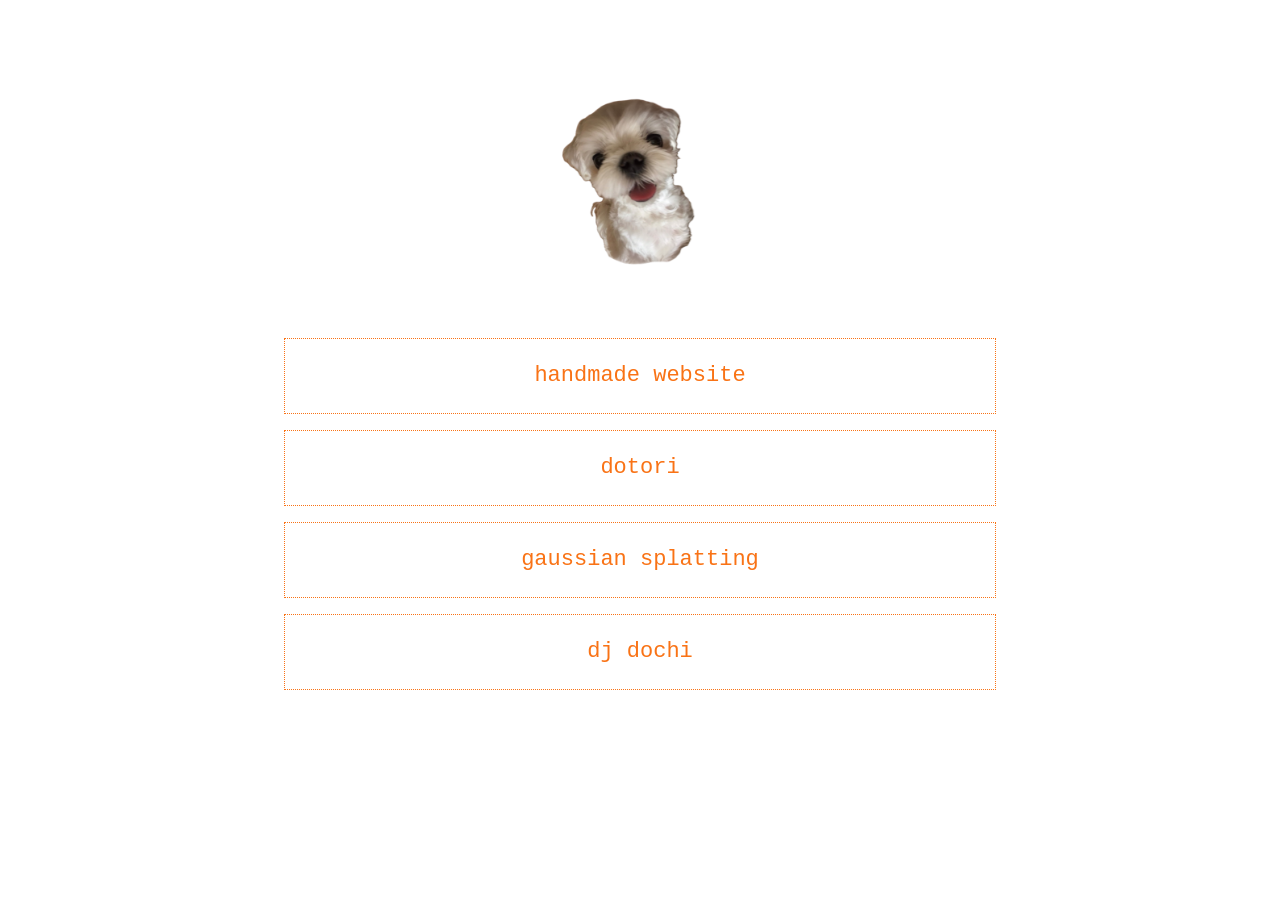
<file: index.html>
<!doctype html>
<html lang="ko" id="top">
<head>
	<meta charset="utf-8">
	<meta name="viewport" content="width=device-width, initial-scale=1">
	<title>배서연의 나와바리</title>
	<link rel="icon" type="image/png" href="hamster.png">
	<link rel="apple-touch-icon" href="hamster.png">
	  <link rel="stylesheet" href="style.css">
	
</head>
<body>
	<!-- Change --image-width to resize the top image. Example: 150px, 220px, 30vw -->
	<main class="linktree" style="--image-width: 210px;">
		<button class="spring-button" type="button" data-spring-button aria-label="동글이">
			<img class="logo" src="hamster.png" alt="동글이">
		</button>

		<div class="links" aria-label="Wikibird 링크 목록">

			<!-- Copy an a.link-card block below to add more links. -->
			
			<a class="link-card" href="새교과6월22일/index.html">
			<span class="link-title">handmade website</span>
			</a>

			<a class="link-card" href="dotori.html">
			<span class="link-title">dotori</span>
			</a>

			<a class="link-card" href="gaussian.html">
			<span class="link-title">gaussian splatting</span>
			</a>

			<a class="link-card" href="https://react-vite-typescript-tailwindcss-d.vercel.app">
			<span class="link-title">dj dochi</span>
			</a>
			

		</div>
	</main>
	<script>
		(() => {
			const springButton = document.querySelector("[data-spring-button]");
			if (!springButton) return;

			let currentAnimation;
			const jumpKeyframes = [
				{ transform: "translateY(0)" },
				{ transform: "translateY(-52px)" },
				{ transform: "translateY(0)" }
			];

			const reducedMotionKeyframes = [
				{ opacity: 1 },
				{ opacity: 0.82 },
				{ opacity: 1 }
			];

			function jump() {
				currentAnimation?.cancel();

				if (window.matchMedia("(prefers-reduced-motion: reduce)").matches) {
					currentAnimation = springButton.animate(reducedMotionKeyframes, {
						duration: 160,
						easing: "ease-out"
					});
					return;
				}

				currentAnimation = springButton.animate(jumpKeyframes, {
					duration: 440,
					easing: "cubic-bezier(.25, .8, .35, 1)"
				});
			}

			springButton.addEventListener("click", jump);
		})();
	</script>
</body>
</html>
</file>
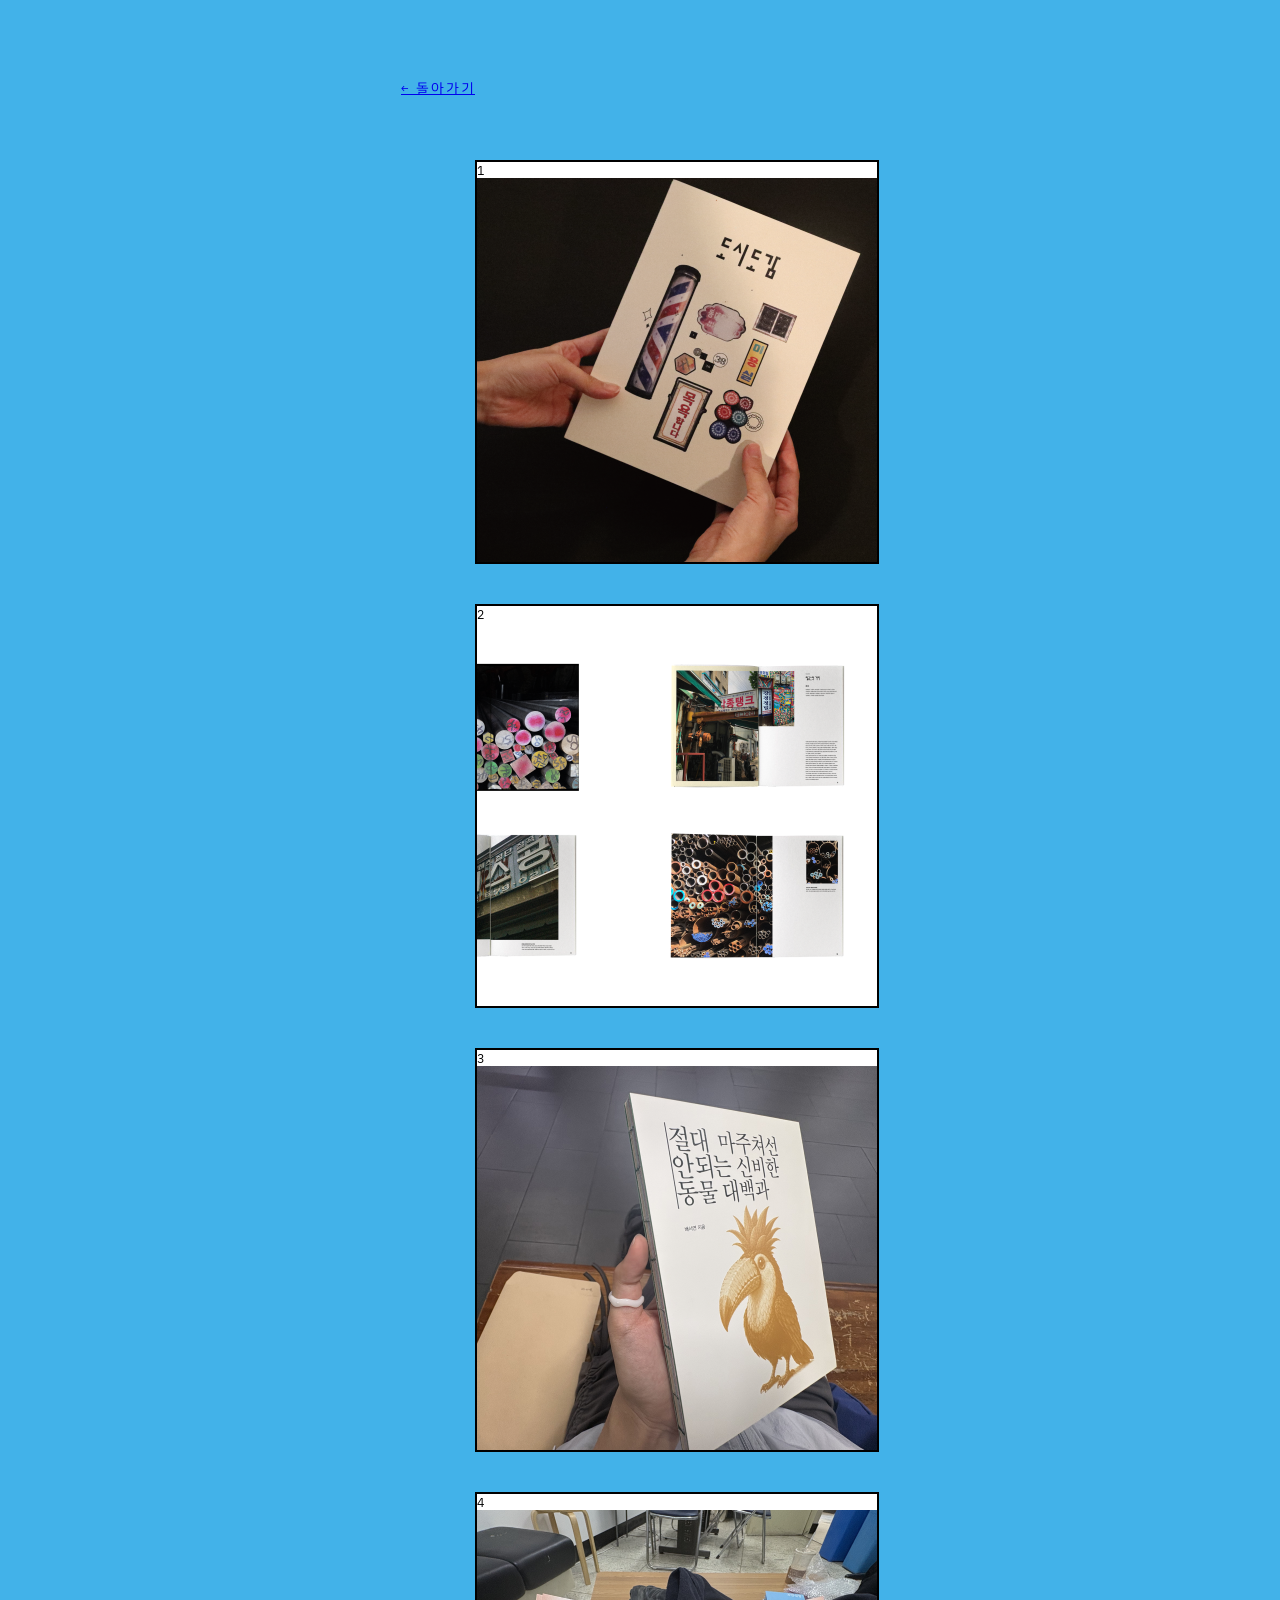
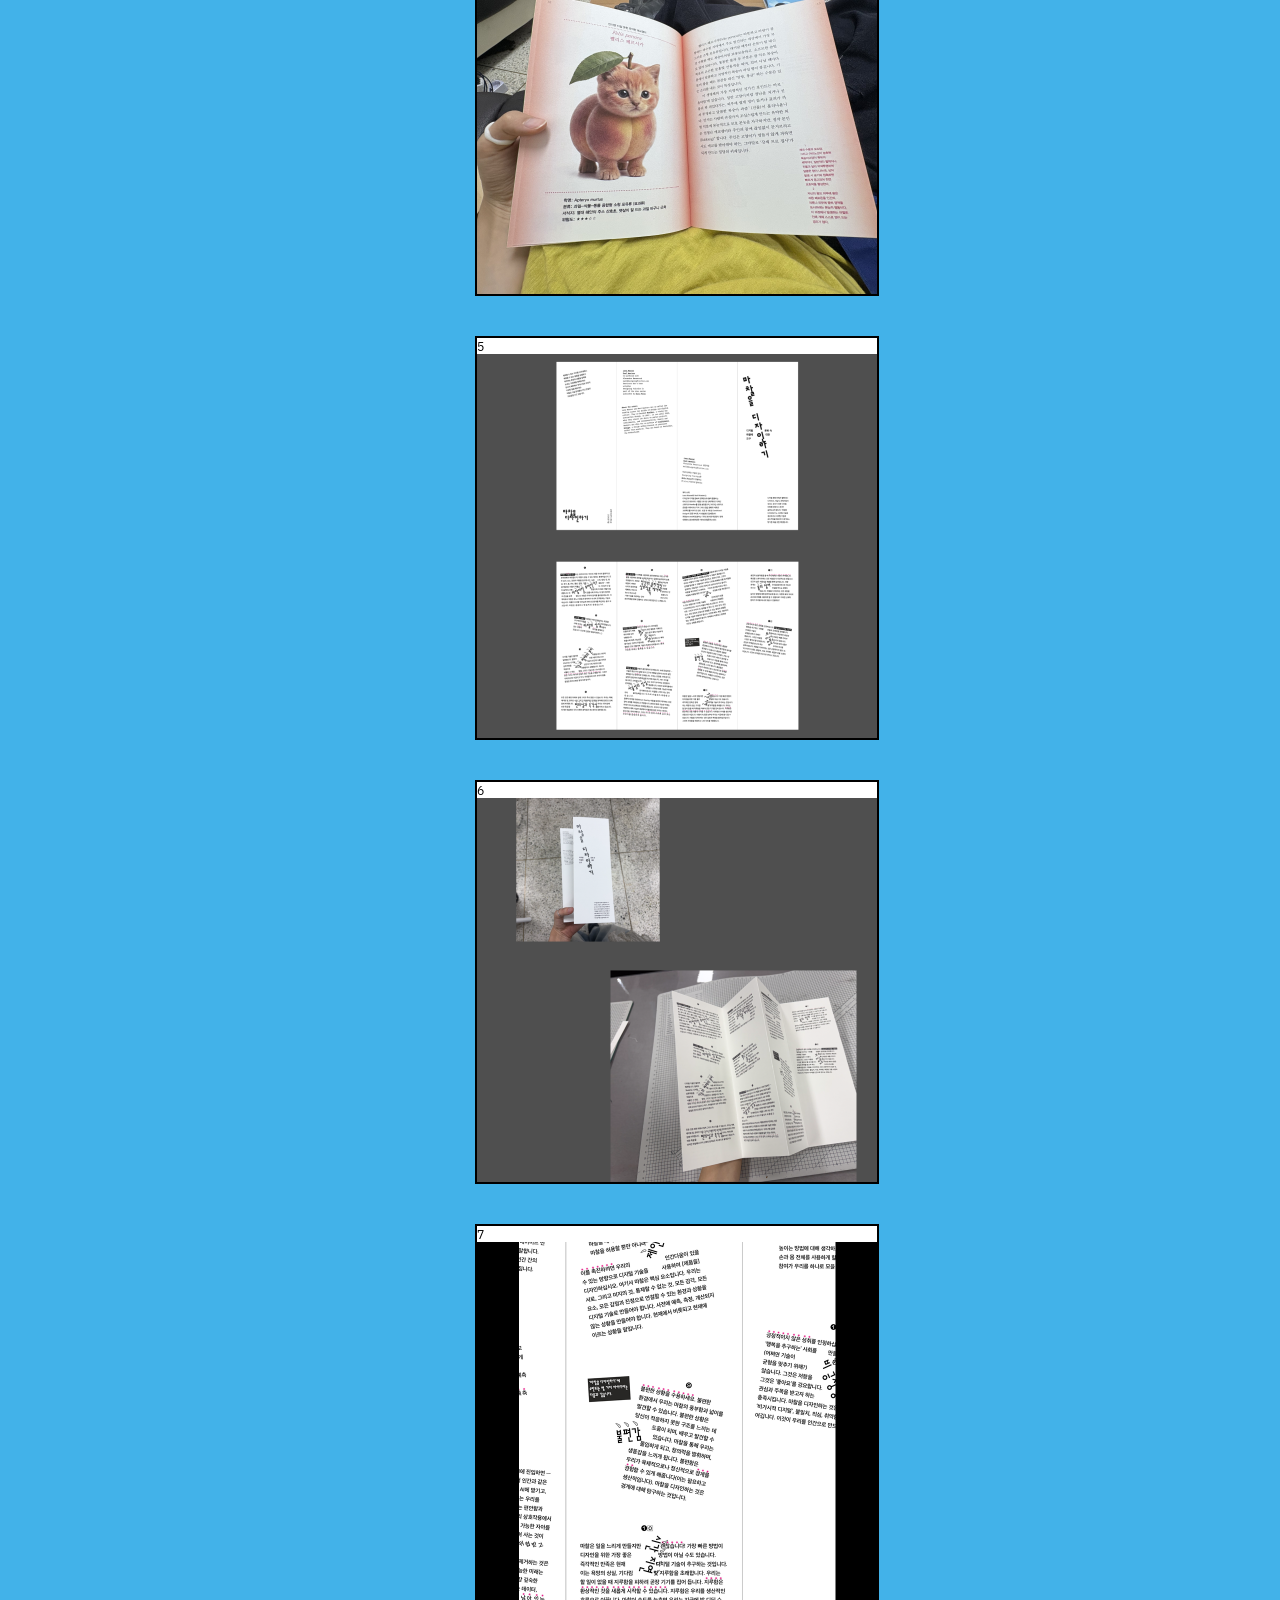
<file: 새교과6월22일/editorial.html>
<!DOCTYPE html>
<html>
<head>
    <meta charset="utf-8">
    <title>editorial</title>
    <link rel="stylesheet" href="style.css">

    <a href="index.html#work">← 돌아가기</a>
</head>

<body class=editorial-page>

<div class="editorial-page">
    <div class="work-grid">
        <div class="work-box">1
        <img src="editorial-1.png"></div>

        <div class="work-box">2
            <img src="editorial-2.png"></div>

        <div class="work-box">3
            <img src="editorial-3.png"></div>

        <div class="work-box">4
        <img src="editorial-4.png"></div>


        <div class="work-box">5
            <img src="editorial-5.png"></div>

            <div class="work-box">6
            <img src="editorial-6.png"></div>

            <div class="work-box">7
            <img src="editorial-7.png"></div>
    </div>


</body>
</html>
</file>
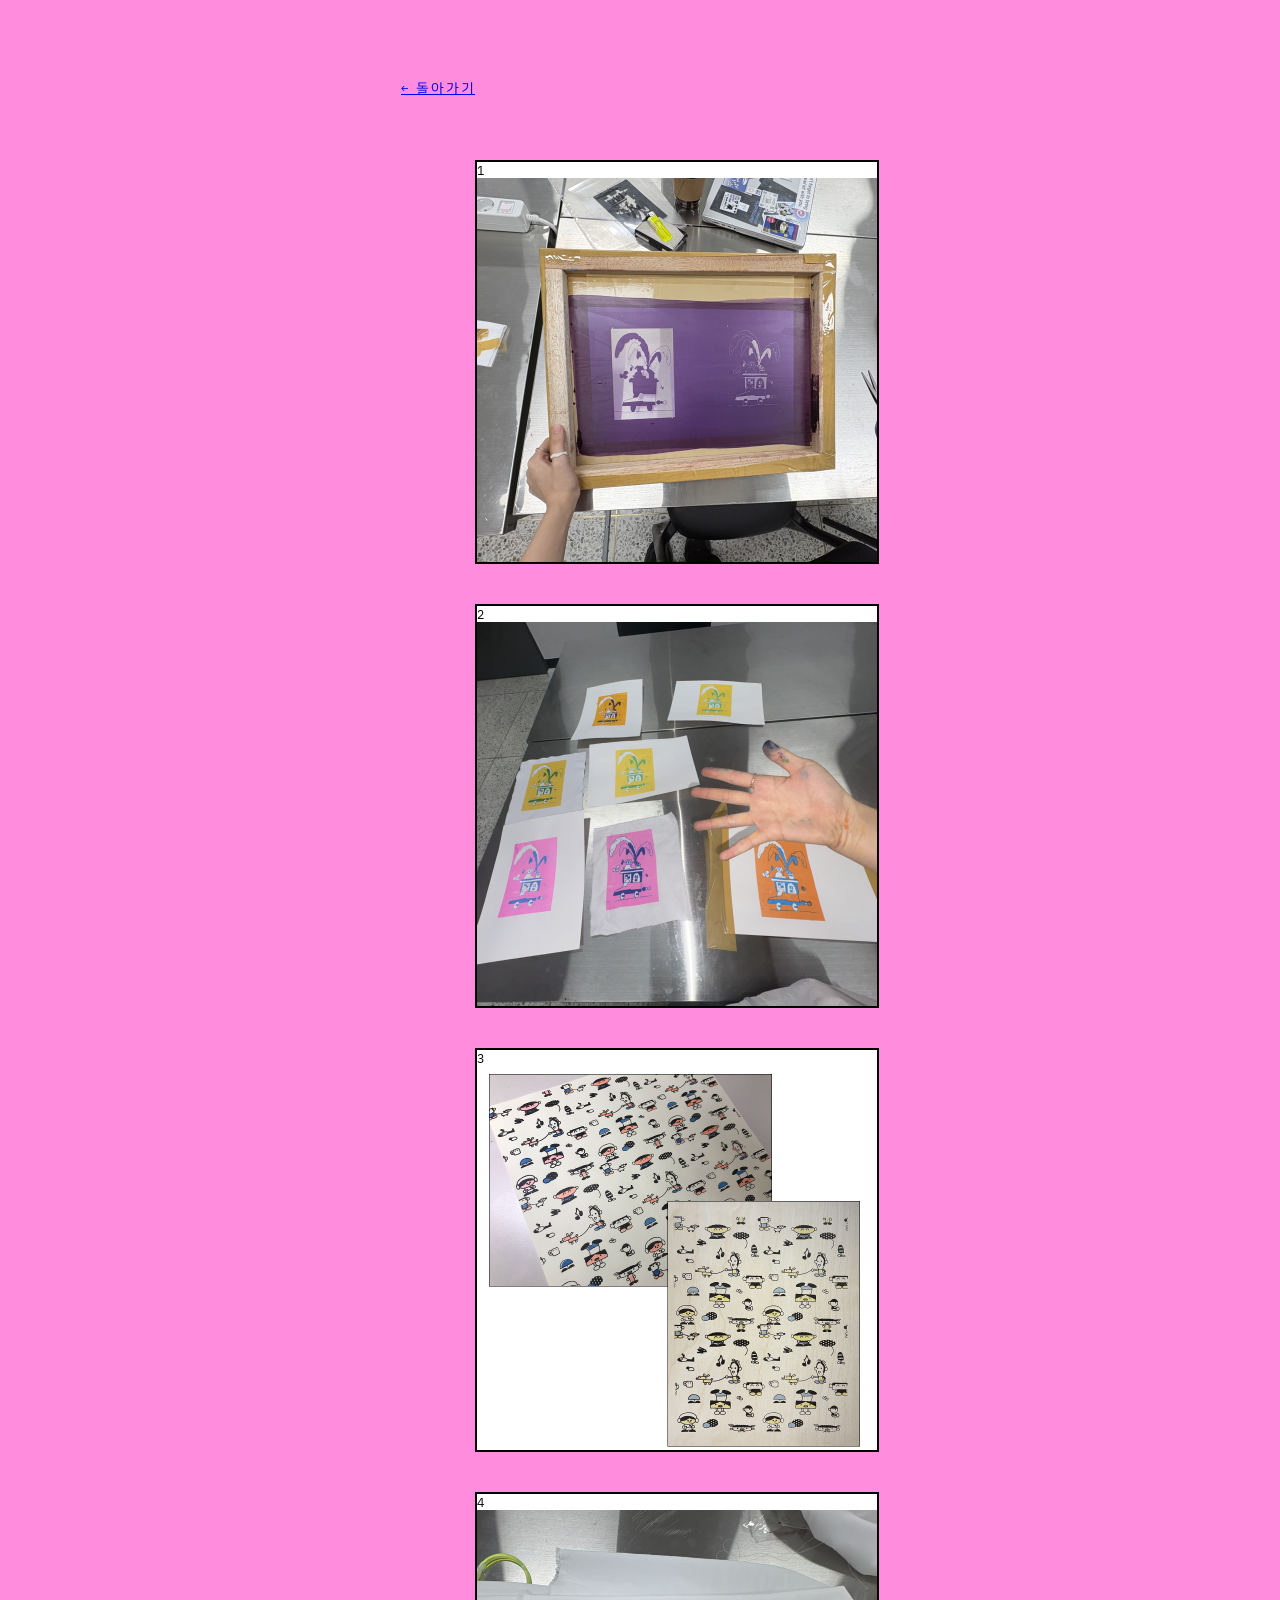
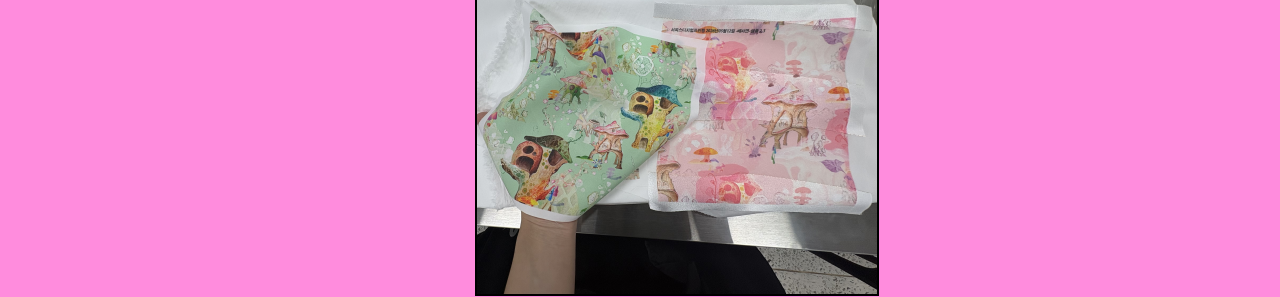
<file: 새교과6월22일/printing.html>
<!DOCTYPE html>
<html>
<head>
    <meta charset="utf-8">
    <title>printing</title>
    <link rel="stylesheet" href="style.css">

    <a href="index.html#work">← 돌아가기</a>
</head>

<body class=printing-page>

<div class="printing-page">
    <div class="work-grid">
        <div class="work-box">1
        <img src="printing-1.png"></div>

        <div class="work-box">2
            <img src="printing-2.png"></div>

        <div class="work-box">3
            <img src="printing-3.png"></div>

        <div class="work-box">4
        <img src="printing-4.png"></div>
</div>

    </div>


</body>
</html>
</file>
<file: style.css>
:root {
			color-scheme: light;
			--text: #222;
			--link: #2f6de0;
			--paper: #fff;
			--stroke: #191919;
			--button-orange: #f97316;
		}

		* { box-sizing: border-box; }

		.visually-hidden {
			position: absolute;
			width: 1px;
			height: 1px;
			padding: 0;
			margin: -1px;
			overflow: hidden;
			clip: rect(0, 0, 0, 0);
			white-space: nowrap;
			border: 0;
		}

		body {
			margin: 0;
			min-height: 100vh;
			background: var(--paper);
			color: var(--text);
			font-family: ui-monospace, SFMono-Regular, Menlo, Monaco, Consolas, "Liberation Mono", monospace;
			font-size: 22px;
			line-height: 1.45;
			letter-spacing: 0;
		}

		main {
			width: min(100%, 760px);
			margin: 0 auto;
			padding: 84px 24px 56px;
			word-break: keep-all;
			overflow-wrap: break-word;
		}

		.linktree {
			display: flex;
			flex-direction: column;
			align-items: center;
		}

		.spring-button {
			appearance: none;
			display: block;
			padding: 0;
			margin: 0 auto 58px;
			border: 0;
			background: transparent;
			cursor: pointer;
			transform-origin: center 82%;
			touch-action: manipulation;
			will-change: transform;
			-webkit-tap-highlight-color: transparent;
			-webkit-touch-callout: none;
		}

		.spring-button:focus-visible {
			outline: 1px dotted var(--stroke);
			outline-offset: 10px;
		}

		.logo {
			display: block;
			width: var(--image-width);
			max-width: 48vw;
			height: auto;
			user-select: none;
			pointer-events: none;
		}

		.links {
			display: grid;
			gap: 16px;
			width: 100%;
		}

		.link-card {
			display: flex;
			align-items: center;
			justify-content: center;
			min-height: 76px;
			padding: 18px 22px;
			border: 1px dotted var(--button-orange);
			border-radius: 0;
			color: var(--button-orange);
			text-decoration: none;
			text-align: center;
		}

		.link-card:hover,
		.link-card:focus-visible {
			border-style: solid;
			outline: none;
		}

		.link-card:hover .link-title,
		.link-card:focus-visible .link-title {
			text-decoration: underline;
			text-underline-offset: 4px;
		}

		.link-title {
			display: block;
			min-width: 0;
			width: 100%;
			color: var(--button-orange);
			text-align: center;
		}

		@media (max-width: 680px) {
			body { font-size: 18px; }

			main {
				padding: 52px 16px 40px;
			}

			.spring-button {
				margin-bottom: 38px;
			}

			.links {
				gap: 12px;
			}

			.link-card {
				min-height: 0;
				padding: 14px 16px;
			}
		}

		.dotori-page {
			background: var(--paper);
			overflow-x: hidden;
		}

		.dotori-main {
			position: relative;
			z-index: 1;
			width: min(100%, 920px);
			padding: 54px 24px 72px;
		}

		.acorn-rain {
			position: fixed;
			inset: 0;
			z-index: 0;
			pointer-events: none;
			overflow: hidden;
		}

		.acorn {
			position: absolute;
			top: -100px;
			width: var(--size);
			height: auto;
			opacity: 0.72;
			filter: saturate(0.95);
			animation: acorn-fall var(--duration) linear infinite;
			animation-delay: var(--delay);
			transform: translate3d(0, -120px, 0) rotate(var(--rotate-start));
			will-change: transform;
		}

		.acorn-left {
			left: max(12px, calc(50vw - 570px + var(--offset)));
		}

		.acorn-right {
			left: min(calc(100vw - 70px), calc(50vw + 490px + var(--offset)));
		}

		.acorn-1 { --offset: 0px; --size: 42px; --duration: 13s; --delay: -1s; --drift: 44px; --rotate-start: -12deg; --rotate-end: 230deg; }
		.acorn-2 { --offset: 70px; --size: 34px; --duration: 16s; --delay: -8s; --drift: -26px; --rotate-start: 18deg; --rotate-end: -190deg; }
		.acorn-3 { --offset: 128px; --size: 50px; --duration: 18s; --delay: -4s; --drift: 30px; --rotate-start: -28deg; --rotate-end: 250deg; }
		.acorn-4 { --offset: 0px; --size: 38px; --duration: 14s; --delay: -10s; --drift: -36px; --rotate-start: 8deg; --rotate-end: -220deg; }
		.acorn-5 { --offset: 80px; --size: 52px; --duration: 19s; --delay: -6s; --drift: 22px; --rotate-start: 24deg; --rotate-end: 300deg; }
		.acorn-6 { --offset: 144px; --size: 36px; --duration: 15s; --delay: -13s; --drift: -48px; --rotate-start: -18deg; --rotate-end: 210deg; }
		.acorn-7 { --offset: 34px; --size: 58px; --duration: 22s; --delay: -16s; --drift: 18px; --rotate-start: 32deg; --rotate-end: -260deg; }
		.acorn-8 { --offset: 104px; --size: 30px; --duration: 12s; --delay: -3s; --drift: -32px; --rotate-start: -8deg; --rotate-end: 180deg; }
		.acorn-9 { --offset: 48px; --size: 46px; --duration: 17s; --delay: -2s; --drift: 38px; --rotate-start: 14deg; --rotate-end: 240deg; }
		.acorn-10 { --offset: 128px; --size: 28px; --duration: 11s; --delay: -7s; --drift: -20px; --rotate-start: -20deg; --rotate-end: -200deg; }

		@keyframes acorn-fall {
			0% {
				transform: translate3d(0, -120px, 0) rotate(var(--rotate-start));
			}

			100% {
				transform: translate3d(var(--drift), calc(100vh + 140px), 0) rotate(var(--rotate-end));
			}
		}

		.back-link {
			display: inline-flex;
			margin-bottom: 24px;
			color: var(--button-orange);
			font-size: 16px;
			font-weight: 700;
			line-height: 30px;
			text-decoration: none;
		}

		.back-link:hover,
		.back-link:focus-visible {
			text-decoration: underline;
			text-underline-offset: 4px;
			outline: none;
		}

		.dotori-section,
		.dotori-core {
			border: 2px dotted var(--button-orange);
		}

		.dotori-hero {
			padding: 0 34px;
			margin-bottom: 24px;
			color: var(--button-orange);
			text-align: left;
		}

		.dotori-kicker {
			margin: 0 0 24px;
			color: var(--button-orange);
			font-family: "Cormorant Garamond", "Monoplex KR", ui-monospace, monospace;
			font-size: 18px;
			font-weight: 500;
			line-height: 24px;
		}

		.dotori-hero h1 {
			margin: 0;
			color: var(--button-orange);
			font-family: "Melanie", "Monoplex KR", ui-monospace, monospace;
			font-size: 54px;
			font-weight: 400;
			line-height: 66px;
		}

		.dotori-section {
			padding: 34px;
			margin-top: 24px;
		}

		.dotori-section h2 {
			margin: 0 0 24px;
			color: var(--button-orange);
			font-family: "Cormorant Garamond", "Monoplex KR", ui-monospace, monospace;
			font-size: 18px;
			font-weight: 500;
			line-height: 24px;
		}

		.dotori-section p {
			margin: 0;
		}

		.dotori-copy,
		.dotori-list,
		.dotori-flow {
			font-family: "Cormorant Garamond", "Monoplex KR", ui-monospace, monospace;
			font-size: 15px;
			font-weight: 400;
			line-height: 1.75;
		}

		.dotori-list,
		.dotori-flow {
			margin: 0;
			padding-left: 1.3em;
		}

		.dotori-list li,
		.dotori-flow li {
			margin: 0;
		}

		.dotori-flow li::marker {
			color: var(--button-orange);
		}

		.before-after {
			display: grid;
			grid-template-columns: minmax(0, 1fr) auto minmax(0, 1fr);
			align-items: center;
			gap: 18px;
		}

		.before-after-item {
			margin: 0;
			min-width: 0;
		}

		.before-after-item img {
			display: block;
			width: 100%;
			height: auto;
			border: 1px dotted var(--button-orange);
		}

		.before-after-item figcaption {
			margin-top: 10px;
			color: var(--button-orange);
			font-family: "Cormorant Garamond", "Monoplex KR", ui-monospace, monospace;
			font-size: 15px;
			line-height: 1;
			text-align: center;
		}

		.before-after-arrow {
			color: var(--button-orange);
			font-size: 34px;
			font-weight: 700;
			line-height: 1;
		}

		.dotori-core {
			margin: 28px 0 0;
			padding: 36px 34px;
			color: var(--button-orange);
			font-size: 28px;
			text-align: center;
		}

		@media (max-width: 680px) {
			.dotori-main {
				padding: 32px 16px 52px;
			}

			.back-link {
				margin-bottom: 30px;
			}

			.dotori-section,
			.dotori-core {
				padding: 24px 18px;
			}

			.dotori-hero {
				padding: 0 18px;
			}

			.dotori-hero h1 {
				font-size: 40px;
				line-height: 48px;
			}

			.dotori-kicker,
			.dotori-section h2 {
				font-size: 16px;
			}

			.dotori-core {
				font-size: 22px;
			}

			.before-after {
				grid-template-columns: 1fr;
				gap: 14px;
			}

			.before-after-arrow {
				justify-self: center;
				transform: rotate(90deg);
			}
		}

		@media (max-width: 980px) {
			.acorn {
				opacity: 0.42;
			}

			.acorn-3,
			.acorn-5,
			.acorn-7 {
				display: none;
			}
		}

		@media (prefers-reduced-motion: reduce) {
			.acorn {
				animation: none;
				transform: translate3d(0, 16px, 0) rotate(var(--rotate-start));
			}
		}

		.gaussian-page {
			background: var(--paper);
		}

		.gaussian-main {
			width: min(100%, 1080px);
		}

		.gaussian-hero h1 {
			font-size: clamp(36px, 7vw, 64px);
			line-height: 1.05;
		}

		.gaussian-viewer-section {
			padding: 24px;
		}

		.gaussian-viewer {
			position: relative;
			width: 100%;
			aspect-ratio: 16 / 9;
			min-height: 360px;
			border: 1px dotted var(--button-orange);
			background:
				radial-gradient(circle at 50% 45%, rgba(249, 115, 22, 0.12), transparent 32%),
				#fff;
			overflow: hidden;
			touch-action: none;
		}

		.gaussian-original-viewer {
			min-height: 620px;
			background: #050505;
		}

		.gaussian-original-viewer iframe {
			display: block;
			width: 100%;
			height: 100%;
			min-height: 620px;
			border: 0;
			background: #050505;
		}

		.gaussian-canvas {
			display: block;
			width: 100%;
			height: 100%;
			cursor: grab;
		}

		.gaussian-canvas:active {
			cursor: grabbing;
		}

		.gaussian-loading {
			position: absolute;
			inset: 0;
			display: grid;
			place-items: center;
			margin: 0;
			color: var(--button-orange);
			font-size: 15px;
			pointer-events: none;
		}

		.gaussian-controls {
			display: grid;
			grid-template-columns: minmax(0, 1fr) minmax(0, 1fr) auto;
			gap: 14px;
			align-items: end;
			margin-top: 18px;
		}

		.gaussian-controls label {
			display: grid;
			gap: 8px;
			color: var(--button-orange);
			font-family: "Cormorant Garamond", "Monoplex KR", ui-monospace, monospace;
			font-size: 15px;
		}

		.gaussian-controls input {
			accent-color: var(--button-orange);
		}

		.gaussian-button {
			min-height: 38px;
			padding: 8px 14px;
			border: 1px dotted var(--button-orange);
			background: #fff;
			color: var(--button-orange);
			font: inherit;
			font-size: 15px;
			cursor: pointer;
		}

		.gaussian-button:hover,
		.gaussian-button:focus-visible {
			border-style: solid;
			outline: none;
		}

		.gaussian-guide {
			margin: 18px 0 0;
			color: var(--button-orange);
			font-family: "Cormorant Garamond", "Monoplex KR", ui-monospace, monospace;
			font-size: 15px;
			text-align: center;
		}

		.gaussian-wait-note {
			margin: 8px 0 0;
			color: var(--button-orange);
			font-family: "Cormorant Garamond", "Monoplex KR", ui-monospace, monospace;
			font-size: 13px;
			line-height: 1.4;
			text-align: center;
			opacity: 0.75;
		}

		.instagram-section {
			padding: 24px;
		}

		.instagram-embed-wrap {
			display: flex;
			justify-content: center;
			width: 100%;
			overflow-x: auto;
		}

		.instagram-media {
			flex: 0 1 540px;
		}

		.gaussian-video-grid {
			display: grid;
			grid-template-columns: repeat(3, minmax(0, 1fr));
			gap: 14px;
		}

		.gaussian-video-card {
			margin: 0;
			min-width: 0;
		}

		.gaussian-video-card video {
			display: block;
			width: 100%;
			height: 360px;
			border: 1px dotted var(--button-orange);
			background: #050505;
			object-fit: contain;
		}

		.gaussian-video-card figcaption {
			margin-top: 10px;
			color: var(--button-orange);
			font-family: "Cormorant Garamond", "Monoplex KR", ui-monospace, monospace;
			font-size: 15px;
			line-height: 1;
			text-align: center;
		}

		@media (max-width: 680px) {
			.gaussian-viewer-section {
				padding: 18px;
			}

			.instagram-section {
				padding: 18px;
			}

			.gaussian-viewer {
				aspect-ratio: 1 / 1;
				min-height: 280px;
			}

			.gaussian-original-viewer,
			.gaussian-original-viewer iframe {
				min-height: 520px;
			}

			.gaussian-video-grid {
				grid-template-columns: 1fr;
			}

			.gaussian-video-card video {
				height: min(420px, 78vw);
			}

			.gaussian-controls {
				grid-template-columns: 1fr;
			}
		}
</file>
<file: 새교과6월22일/style.css>
@font-face {
    font-family: "Monoplex KR";
    src: url("fonts/MonoplexKR-Regular.ttf") format("truetype"),
         local("Monoplex KR Regular"),
         local("Monoplex KR");
    font-weight: 400;
}

@font-face {
    font-family: "Monoplex KR";
    src: url("fonts/MonoplexKR-Text.ttf") format("truetype"),
         local("Monoplex KR Text"),
         local("Monoplex KR");
    font-weight: 450;
}

body {
    margin: 0;
    font-family: "Monoplex KR", sans-serif;
    font-size: 14px;
}

.menu {
    cursor: pointer;
    text-decoration: underline;
}

.left .menu:first-of-type {
    font-weight: 450;
}

.left {
    position: fixed;
    left: 0;
    width: 238px;
    height: 100vh;
    padding-left: 3px;
    box-sizing: border-box;
    z-index: 2;
}

.frog {
    position: fixed;
    top: 763px;
    left: 10px;
    transform: none;
    width: 224px;
    z-index: 4;
}

.divider {
    position: fixed;
    left: 238px;
    width: 3px;
    height: 100vh;
    background: black;
    z-index: 3;
}

.divider::after {
    content: "";
    position: fixed;
    left: 243px;
    top: 0;
    width: 2px;
    height: 100vh;
    background: black;
}

.right {
    margin-left: 243px;
    background: #e8e8e8;
    min-height: 100vh;
}

.intro-box {
    padding-left: 14px;
}

#content {
    line-height: 150%;
}

.routine-img {
    width: 800px;
    display: block;
    margin-bottom: 20px;
}





.graphic-page {
    min-height: 100vh;
    display: flex;
    justify-content: center;
    padding-top: 80px;
    background-color: #ffff70;
}

.branding-page {
    min-height: 100vh;
    display: flex;
    justify-content: center;
    padding-top: 80px;
    background-color: #b3ff70;
}

.editorial-page {
    min-height: 100vh;
    display: flex;
    justify-content: center;
    padding-top: 80px;
    background-color: #42b2e9;
}

.printing-page {
    min-height: 100vh;
    display: flex;
    justify-content: center;
    padding-top: 80px;
    background-color: #ff8cdd;
}

.work-grid {
    display: flex;
    flex-direction: column;
    gap: 40px;
}

.work-box {
    width: 400px;
    height: 400px;
    border: 2px solid black;
    background: white;
}

.work-box img {
    width: 100%;
    height: 96%;
    object-fit: cover;
     overflow: hidden;

}

.work-box video {
    width: 100%;
    height: 96%;
    object-fit: cover;
}






    .dog-page{
    background:#f5f3ef;
}

.gallery-page{
    display:flex;
    flex-direction:column;
    align-items:center;
    padding:60px;
}

.gallery-grid{

    display:grid;

    grid-template-columns:repeat(5, 250px);

    gap:30px;

    margin-top:40px;

}

.gallery-box{

    width:250px;
    height:250px;

    background:white;

    border:2px solid black;

    display:flex;
    justify-content:center;
    align-items:center;

}

.gallery-box img{

    width:100%;
    height:100%;
    object-fit:cover;

}

.gallery-box video{
    width:100%;
    height:100%;
    object-fit:cover;
}
</file>
